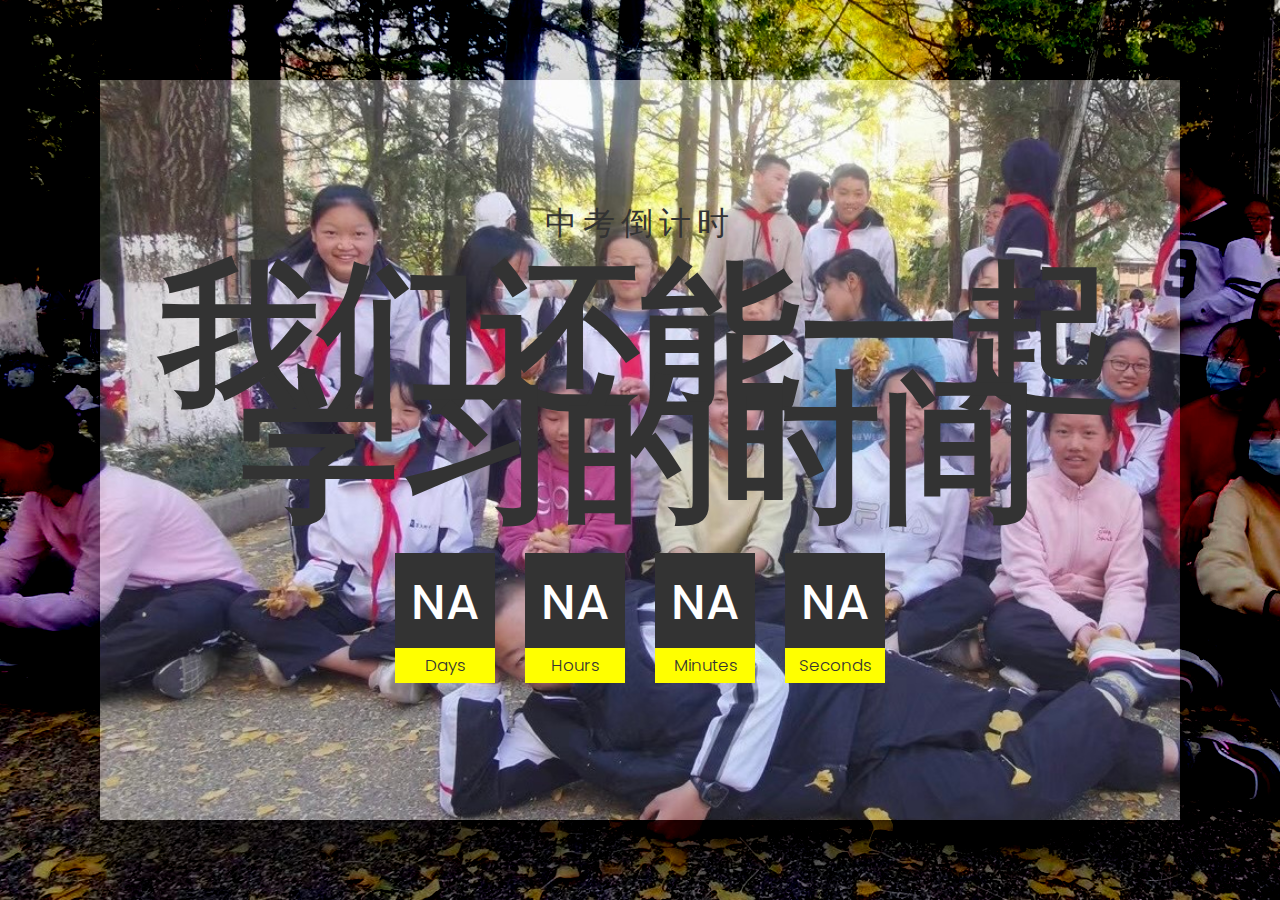
<file: index.html>
<!DOCTYPE html>
<html>
    <head>
        <meta charset="utf-8" />
        <title>中考倒计时</title>
        <link rel="stylesheet" href="./style.css">
    </head>
    <body>
        <div class="container">
             <h2><span>中考倒计时</span> 我们还能一起学习的时间</h2>
             <div class="countdown">
                 <div id="day">NA</div>
                 <div id="hour">NA</div>
                 <div id="minute">NA</div>
                 <div id="second">NA</div>
             </div>
         </div>

    </body>
</html>
<script type="text/javascript">

    function getEndTime(myYear){
        var myEndTime = new Date(''+myYear+'/06/16 08:30:00');
        return myEndTime;
    }

    function countDown(){
        var mydate = new Date();
        var year = '2023';
        var EndTime = getEndTime(year);
        var NowTime = new Date();
        if( (EndTime.getTime() - NowTime.getTime() ) < 0){
            year = mydate.getFullYear() + 1;
            EndTime = getEndTime(year);
        }
        var t = EndTime.getTime() - NowTime.getTime();



        var d=Math.floor(t/1000/60/60/24);
        var h=Math.floor(t/1000/60/60%24);
        var m=Math.floor(t/1000/60%60);
        var s=Math.floor(t/1000%60);

        document.getElementById('day').innerText = d;
        document.getElementById('hour').innerText = h;
        document.getElementById('minute').innerText = m;
        document.getElementById('second').innerText = s;
    } 
    setInterval(countDown,1000);
</script>
</file>
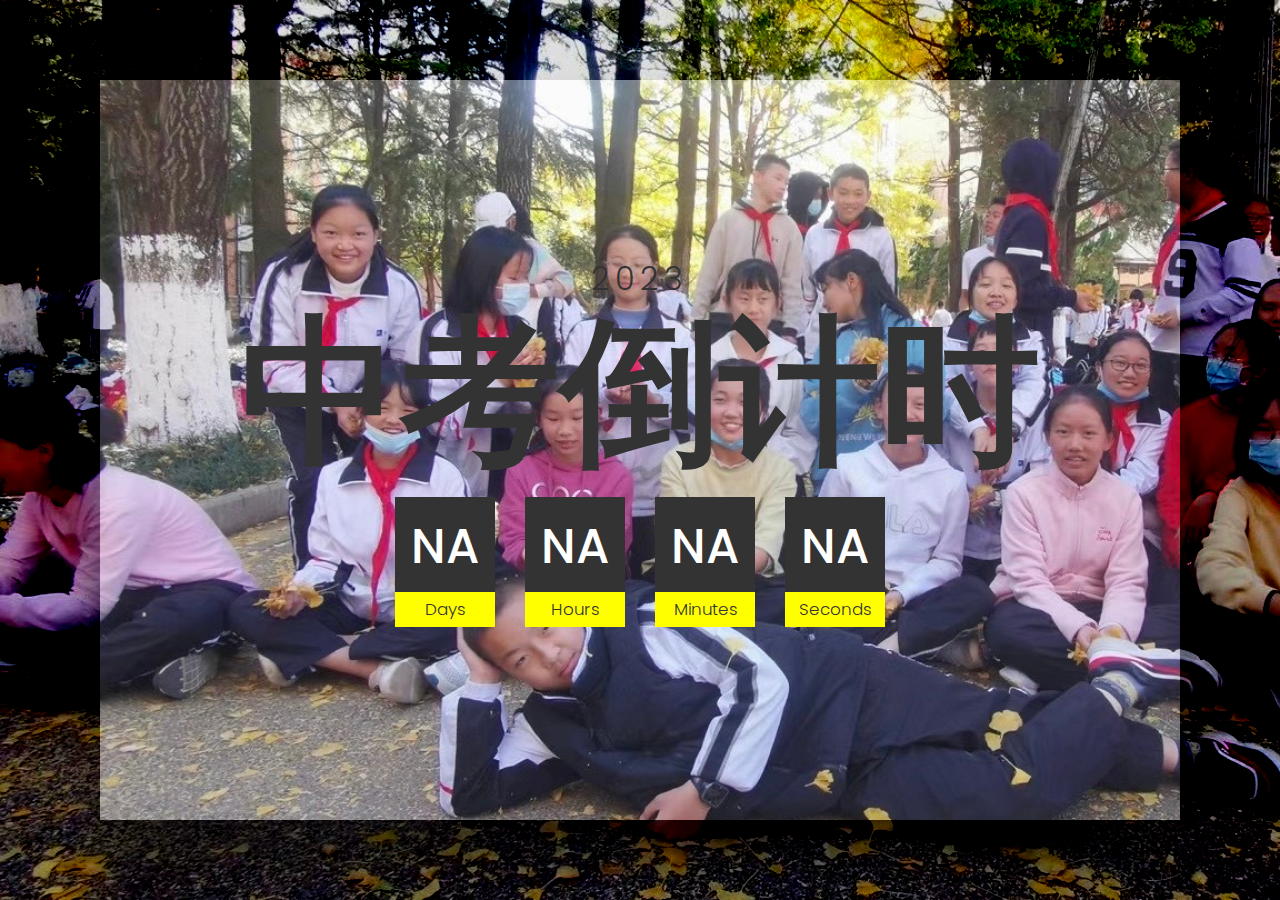
<file: test2.html>
<!DOCTYPE html>
<html>
    <head>
        <meta charset="utf-8" />
        <title>中考倒计时</title>
        <link rel="stylesheet" href="./style.css">
    </head>
    <body>
        <div class="container">
             <h2><span>2023</span> 中考倒计时</h2>
             <div class="countdown">
                 <div id="day">NA</div>
                 <div id="hour">NA</div>
                 <div id="minute">NA</div>
                 <div id="second">NA</div>
             </div>
         </div>

    </body>
</html>
<script type="text/javascript">

    function getEndTime(myYear){
        var myEndTime = new Date(''+myYear+'/06/16 08:30:00');
        return myEndTime;
    }

    function countDown(){
        var mydate = new Date();
        var year = '2023';
        var EndTime = getEndTime(year);
        var NowTime = new Date();
        if( (EndTime.getTime() - NowTime.getTime() ) < 0){
            year = mydate.getFullYear() + 1;
            EndTime = getEndTime(year);
        }
        var t = EndTime.getTime() - NowTime.getTime();



        var d=Math.floor(t/1000/60/60/24);
        var h=Math.floor(t/1000/60/60%24);
        var m=Math.floor(t/1000/60%60);
        var s=Math.floor(t/1000%60);

        document.getElementById('day').innerText = d;
        document.getElementById('hour').innerText = h;
        document.getElementById('minute').innerText = m;
        document.getElementById('second').innerText = s;
    } 
    setInterval(countDown,1000);
</script>
</file>
<file: style.css>
@import url("https://fonts.googleapis.com/css?family=Poppins:100,200,300,400,500,600,700,800,900");
*
{
    margin: 0;
    padding: 0;
    font-family: 'Poppins', sans-serif;
}

body
{
    background: #000 url("./20.jpg");
    background-attachment: fixed;
    background-repeat:space;
    background-size: cover;
    background-blend-mode: hard-light;
}

.container{
    position: absolute;
    top: 80px;
    left: 100px;
    right: 100px;
    bottom: 80px;
    background: url("./20.jpg");
    background-repeat:no-repeat; 
    background-size: cover;
    background-attachment: fixed;
    display: flex;
    justify-content: center;
    align-items: center;
    flex-direction: column;
    box-shadow: 0 50px 50px rgba(0,0,0,0.5),
                0 0 0 100px rgba(0,0,0,.1);
}

.container h2 {
    text-align: center;
    font-size: 10em;
    line-height: 0.7em;
    color: #333;
    margin-top: -80px;
}

.container h2 span{
    display: block;
    font-weight: 300;
    letter-spacing: 6px;
    font-size: 0.2em;
}
.countdown{
    display: flex;
    margin-top: 50px;
}
.countdown div{
    position: relative;
    width: 100px;
    height: 100px;
    line-height: 100px;
    text-align: center;
    background: #333;
    color: #fff;
    margin: 0 15px;
    font-size: 3em;
    font-weight: 500;
}
.countdown div:before{
    content: '';
    position: absolute;
    bottom: -30px;
    left: 0;
    width: 100%;
    height: 35px;
    background: #ff0;
    color: #333;
    font-size: 0.35em;
    line-height: 35px;
    font-weight: 300;
}
.container #day:before{
    content: 'Days';
}
.container #hour:before{
    content: 'Hours';
}
.container #minute:before{
    content: 'Minutes';
}
.container #second:before{
    content: 'Seconds';
}
</file>
